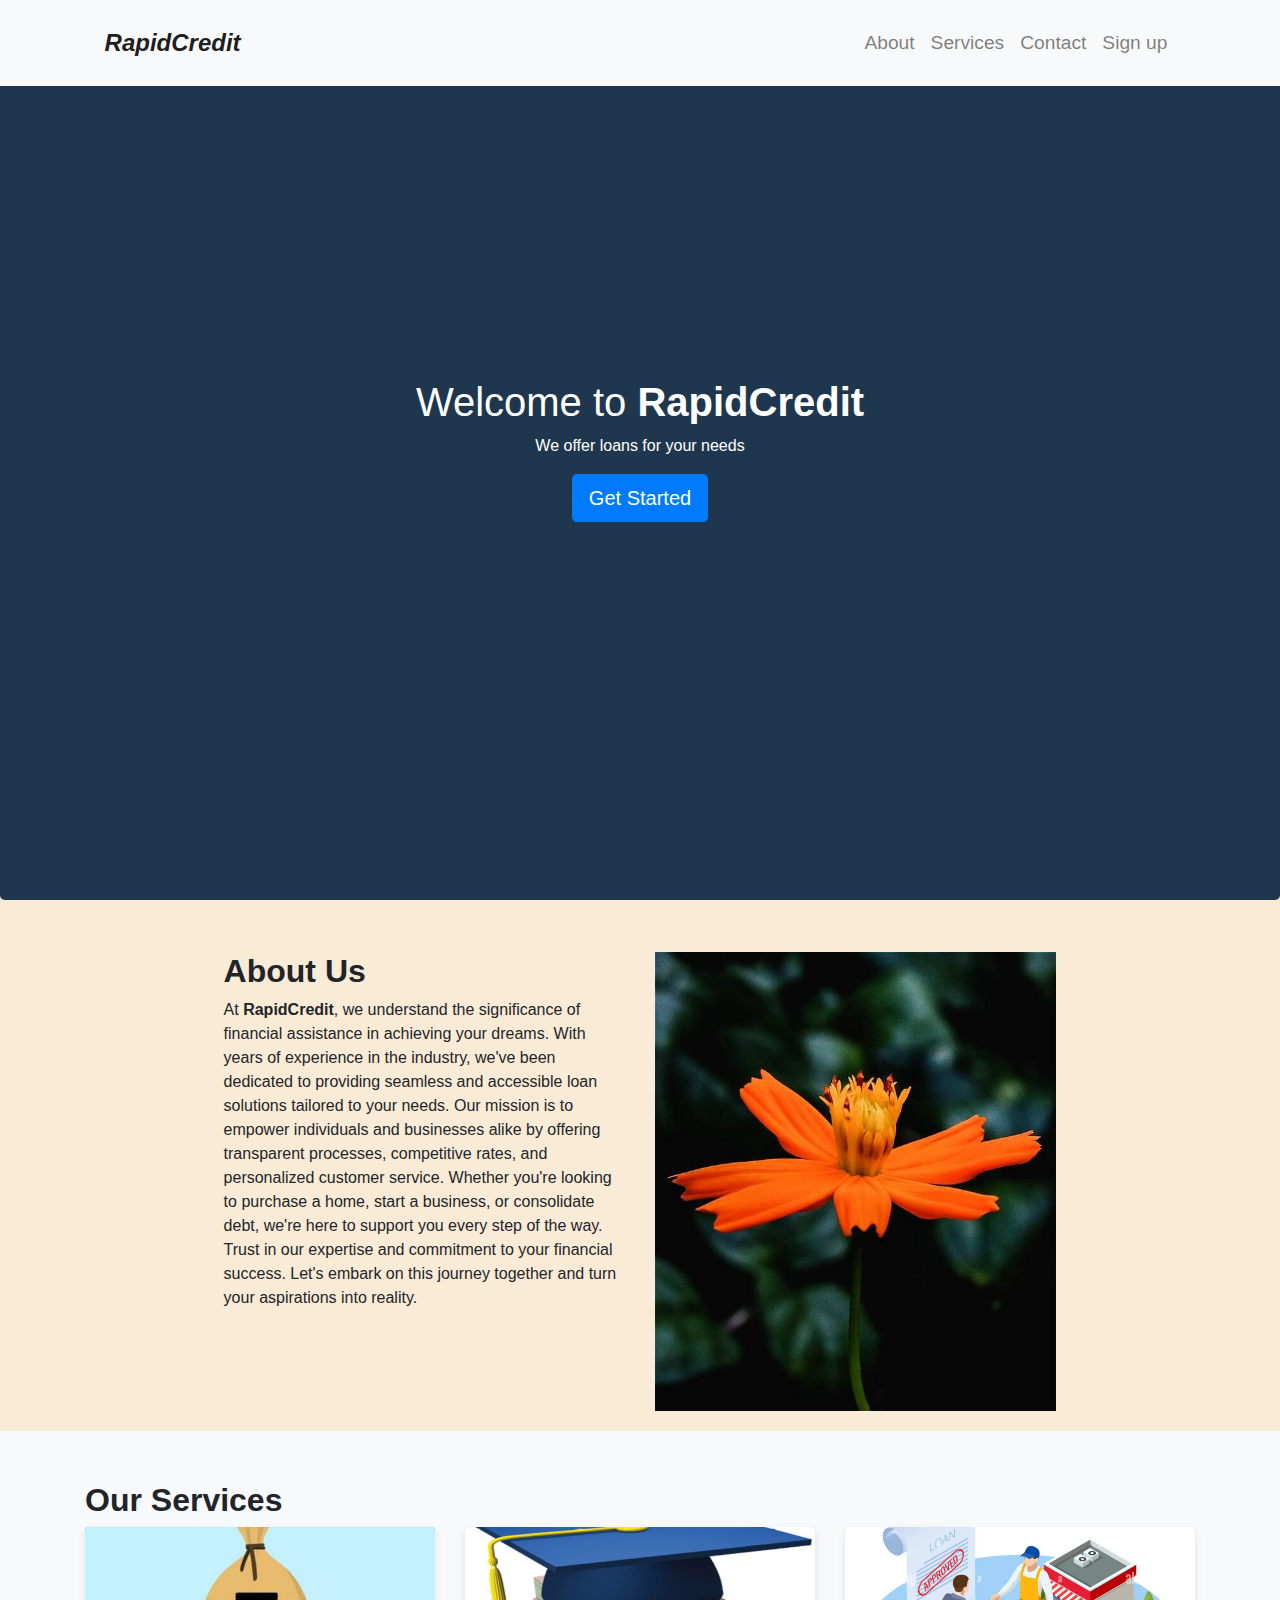
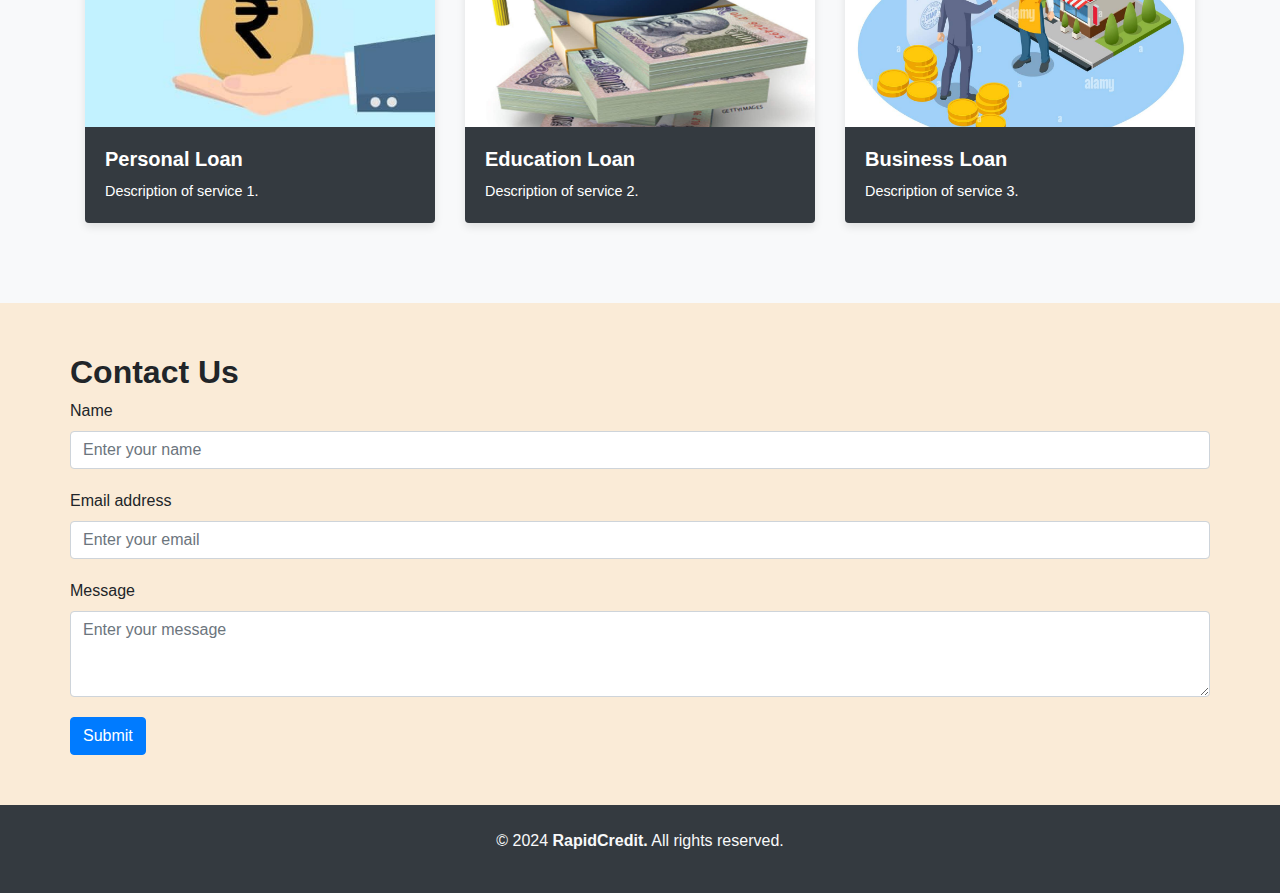
<file: index.html>
<!DOCTYPE html>
<html lang="en">
<head>
  <meta charset="UTF-8">
  <meta name="viewport" content="width=device-width, initial-scale=1.0">
  <title>Landing Page</title>
  <link rel="stylesheet" href="https://stackpath.bootstrapcdn.com/bootstrap/4.5.2/css/bootstrap.min.css">

  <link rel="stylesheet" href="css\style.css">

</head>
<body>

  <nav class="navbar navbar-expand-lg navbar-light bg-light">
    <div class="container">
      <a class="navbar-brand" href="#">
        <i>RapidCredit</i>
    </a>
      <button class="navbar-toggler" type="button" data-toggle="collapse" data-target="#navbarNav" aria-controls="navbarNav" aria-expanded="false" aria-label="Toggle navigation">
        <span class="navbar-toggler-icon"></span>
      </button>
      <div class="collapse navbar-collapse" id="navbarNav">
        <ul class="navbar-nav ml-auto">
          <li class="nav-item">
            <a class="nav-link" href="#about">About</a>
          </li>
          <li class="nav-item">
            <a class="nav-link" href="#services">Services</a>
          </li>
          <li class="nav-item">
            <a class="nav-link" href="#contact">Contact</a>
          </li>
          <li class="nav-item">
            <a class="nav-link" href="signup.html">Sign up</a>
          </li>
        </ul>
      </div>
    </div>
  </nav>

  <header class="jumbotron text-center" ">

    <h1>Welcome to <b>RapidCredit</b></h1>
    <p>We offer loans for your needs</p>
    <a href="#contact" class="btn btn-primary btn-lg">Get Started</a>
  </header>


<section id="about" class="container">
  <div class="row">
    <div class="col-md-6">
      <h2>
        <b>About Us</b>
    </h2>
      <p>At <b>RapidCredit</b>, we understand the significance of financial assistance in achieving your dreams. With years of experience in the industry, we've been dedicated to providing seamless and accessible loan solutions tailored to your needs. Our mission is to empower individuals and businesses alike by offering transparent processes, competitive rates, and personalized customer service. Whether you're looking to purchase a home, start a business, or consolidate debt, we're here to support you every step of the way. Trust in our expertise and commitment to your financial success. Let's embark on this journey together and turn your aspirations into reality.</p>
    </div>
    <div class="col-md-6">
      <img src="images\about.jpg" class="img-fluid" alt="About Us">
    </div>
  </div>
</section>

  <section id="services" class="bg-light">
    <div class="container">
      <h2>
        <b>Our Services</b>
    </h2>
      <div class="row">
        <div class="col-md-4">
          <div class="card">
            <img src="images\service1.jpeg" class="card-img-top" alt="Service 1">
            <div class="card-body">
              <h5 class="card-title">Personal Loan</h5>
              <p class="card-text">Description of service 1.</p>
            </div>
          </div>
        </div>
        <div class="col-md-4">
          <div class="card">
            <img src="images\service2.jpg" class="card-img-top" alt="Service 2">
            <div class="card-body">
              <h5 class="card-title">Education Loan</h5>
              <p class="card-text">Description of service 2.</p>
            </div>
          </div>
        </div>
        <div class="col-md-4">
          <div class="card">
            <img src="images\service3.jpg" class="card-img-top" alt="Service 3">
            <div class="card-body">
              <h5 class="card-title">Business Loan</h5>
              <p class="card-text">Description of service 3.</p>
            </div>
          </div>
        </div>
      </div>
    </div>
  </section>
  
  

  <section id="contact" class="container">
    <h2>
        <b>Contact Us</b>
    </h2>
    <form>
      <div class="form-group">
        <label for="name">Name</label>
        <input type="text" class="form-control" id="name" placeholder="Enter your name">
      </div>
      <div class="form-group">
        <label for="email">Email address</label>
        <input type="email" class="form-control" id="email" placeholder="Enter your email">
      </div>
      <div class="form-group">
        <label for="message">Message</label>
        <textarea class="form-control" id="message" rows="3" placeholder="Enter your message"></textarea>
      </div>
      <button type="submit" class="btn btn-primary">Submit</button>
    </form>
  </section>

 

  <footer class="bg-dark text-light text-center py-4">
    <div class="container">
      <p>&copy; 2024 <b>RapidCredit.</b> All rights reserved.</p>
    </div>
  </footer>

  <script src="https://code.jquery.com/jquery-3.5.1.slim.min.js"></script>
  <script src="https://cdn.jsdelivr.net/npm/@popperjs/core@2.5.4/dist/umd/popper.min.js"></script>
  <script src="https://stackpath.bootstrapcdn.com/bootstrap/4.5.2/js/bootstrap.min.js"></script>
</body>
</html>
</file>
